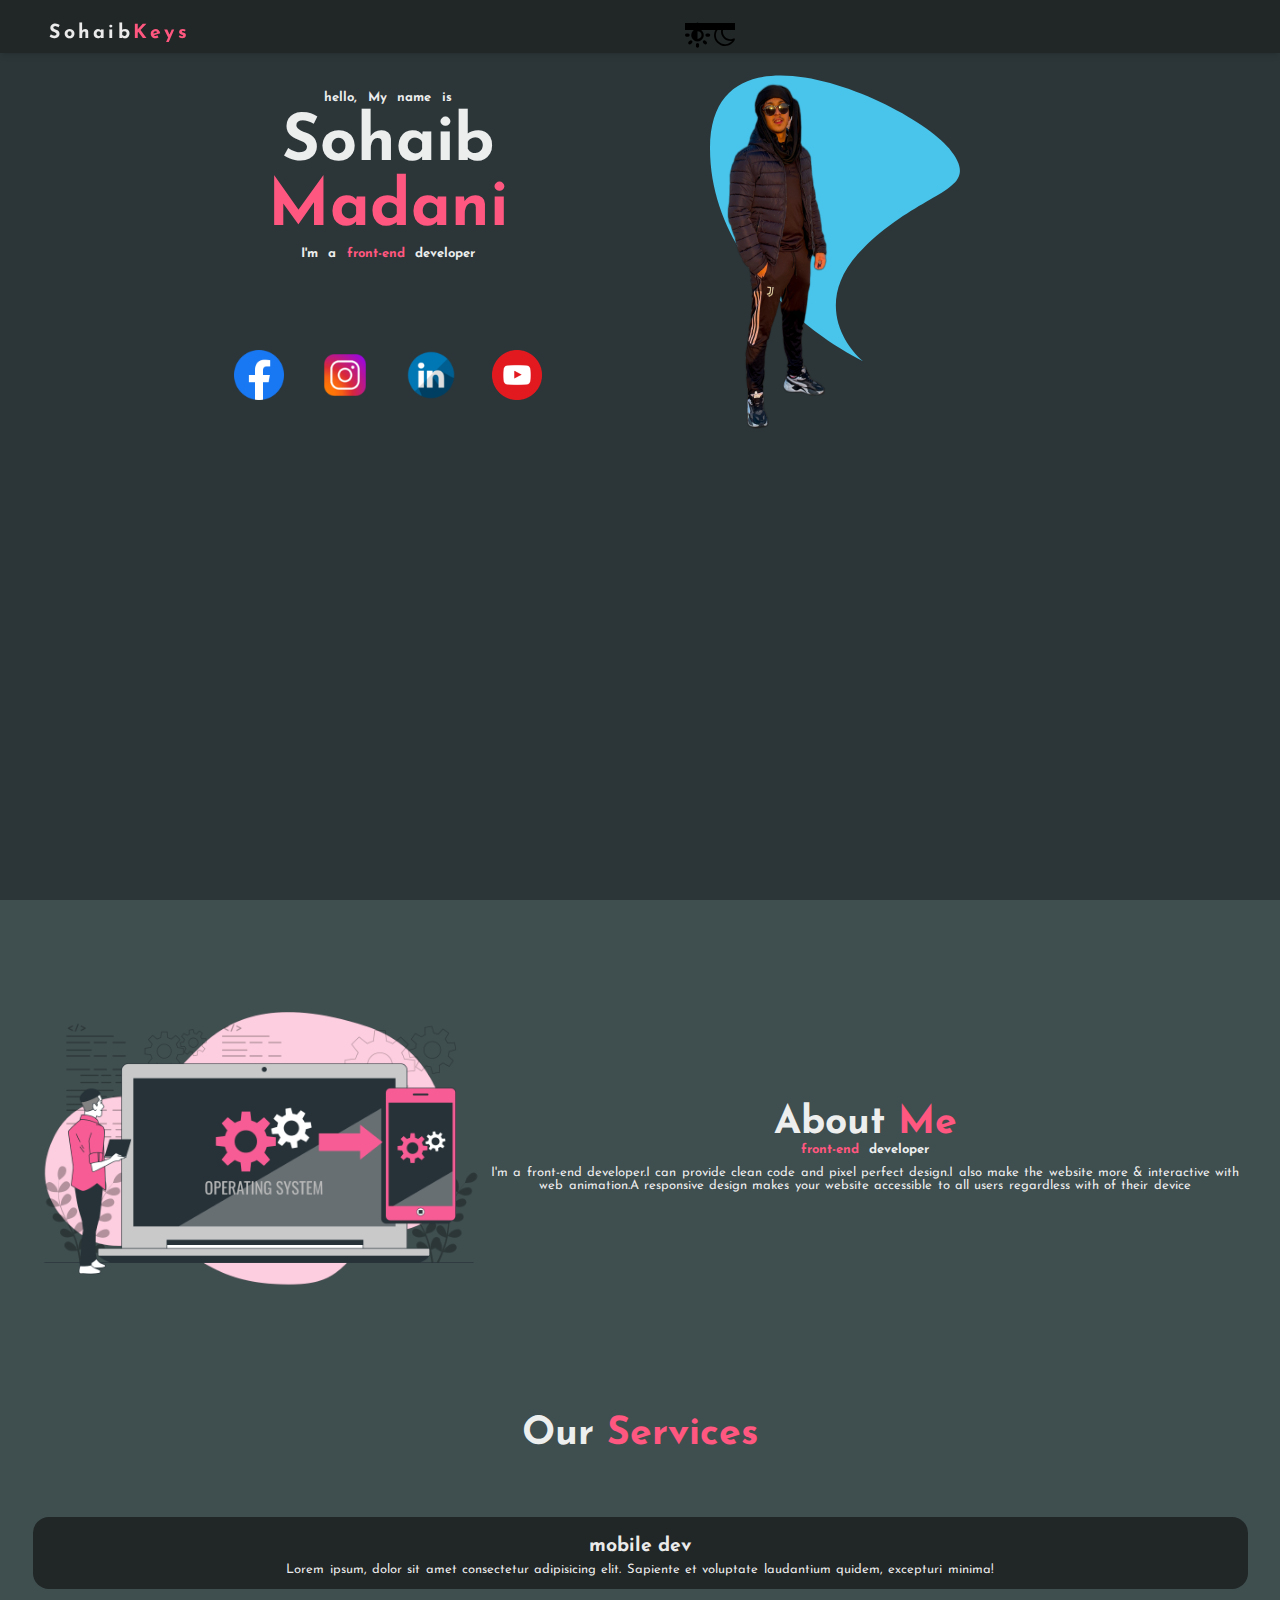
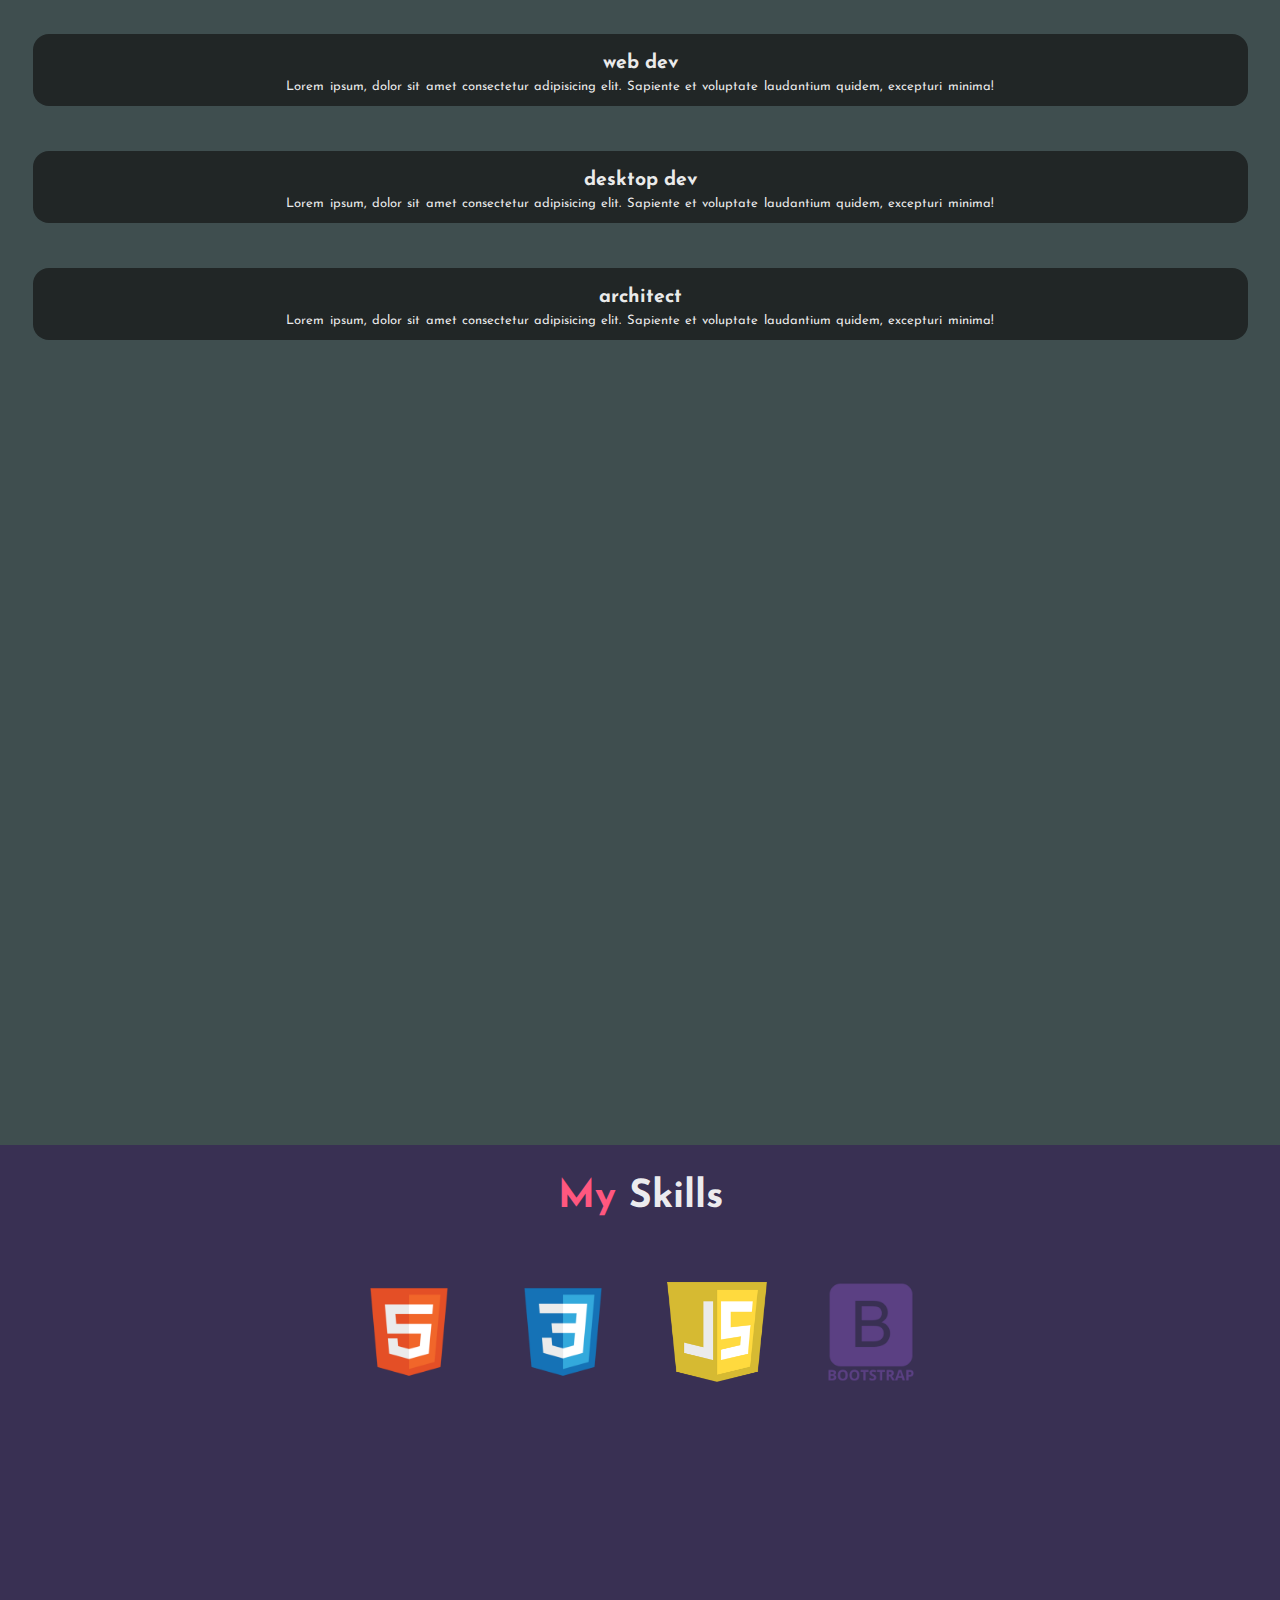
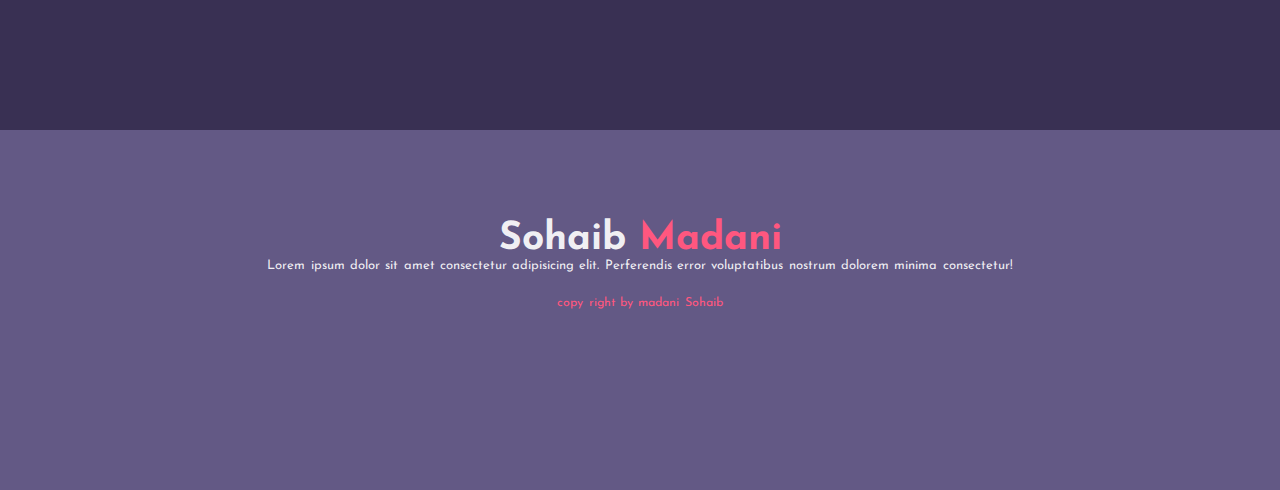
<file: test_n1.html>
<!DOCTYPE html>
<html lang="en">
<head>
    <meta charset="UTF-8">
    <meta http-equiv="X-UA-Compatible" content="IE=edge">
    <link rel="preconnect" href="https://fonts.googleapis.com">
    <link rel="preconnect" href="https://fonts.gstatic.com" crossorigin>
    <link href="https://fonts.googleapis.com/css2?family=Barlow+Condensed&family=Cairo:wght@700&family=Inter:wght@500;600;900&family=Josefin+Sans:wght@100;200;300;400;500;600;700&family=Lato:wght@300&family=League+Spartan:wght@400;500;700&family=Nerko+One&family=Open+Sans&family=Padauk&family=Playfair+Display:wght@900&family=Roboto+Condensed&display=swap" rel="stylesheet">
    <meta name="viewport" content="width=device-width, initial-scale=1.0">
    <link rel="stylesheet" href="test_n1.css">
    <link rel="stylesheet" href="MdiaQuery.css">
    <link rel="icon" href="../img/browserIcon.png">
    <link rel="stylesheet" href="../iconz/icoons/dark-style.css">
    <link rel="stylesheet" href="https://cdnjs.cloudflare.com/ajax/libs/font-awesome/6.3.0/css/all.min.css" integrity="sha512-SzlrxWUlpfuzQ+pcUCosxcglQRNAq/DZjVsC0lE40xsADsfeQoEypE+enwcOiGjk/bSuGGKHEyjSoQ1zVisanQ==" crossorigin="anonymous" referrerpolicy="no-referrer" />

    <title>SohaibKeys</title>
</head>
<body>
    <section class="home">

<nav >
            <h2>Sohaib<span>Keys</span></h2>
            <div id="sun_moon">
                <span class="icon-brightness-contrast"></span>
                <span class="icon-moon-o"></span>
            </div>
            <ul id="actions">
                <li><a href="#">home</a></li>
                <li><a href="#">about me</a></li>
                <li><a href="#">services</a></li>
                <li><a href="#">skills</a></li>
                <li><a href="#">contact me</a></li>
            </ul>
            <button class="btn">inscrez-vous
                <script src="https://cdn.lordicon.com/ritcuqlt.js"></script>
<lord-icon
    src="https://cdn.lordicon.com/mxzuvjjs.json"
    trigger="hover"
    style="width:25px;height:25px">
</lord-icon>
            </button>
            <button id="menu">
                <i class="fa-solid fa-bars"></i>
            </button>
            
</nav>
        <main class="s01">
            
                <div class="description">
                    <h4>hello, My name is</h4>
                <h1>sohaib <span>madani</span></h1>
                <h4>I'm a <span>front-end</span> developer</h4>
                <button class="btn">Download CV 
                    <script src="https://cdn.lordicon.com/ritcuqlt.js"></script>
<lord-icon class="downlord"
    src="https://cdn.lordicon.com/rxufjlal.json"
    trigger="hover"
    style="width:25px;height:25px">
</lord-icon>
                </button>
                <div class="social_media">
                    <ul>
                        <li><a href="#" target="_blank"><img src="../img/fb.png" alt=""></a></li>
                        <li><a href="#" target="_blank"><img src="../img/3721672-instagram_108066.png" alt=""></a></li>
                        <li><a href="#" target="_blank"><img src="../img/linkin_logo_icon_154491.png" alt=""></a></li>
                        <li><a href="#" target="_blank"><img src="../img/ytb (1).png" alt=""></a></li>
                        
                    </ul>
                    
                </div>
            </div>
            <div class="pics">
                <script src="https://cdn.lordicon.com/ritcuqlt.js"></script>

                <img src="../img/Blue Shape.svg" class="shape">
                <img src="../img/tinywow_IMG_0466_14697934.png" class="me">
            </div>
        </main>
    </section>
  <section class="about">

        <div class="pic">
         <img src="../img/Cross-platform software-bro.png" alt="">
        </div>
        <div class="description_about">
            <h1>about <span>me</span></h1>
            <h4><span>front-end</span> developer</h4>
            <p>I'm a front-end developer.I can provide clean code and pixel perfect design.I also make the website more & interactive with web animation.A responsive design makes your website accessible to all users regardless with of their device</p>    
        </div>
    </section>
    <section class="services">
        <h1 class="text_center">our <span>services</span></h1>
        <div class="box">
            <div class="card">
                <i class="fa-sharp fa-solid fa-person"></i>
                <h2>mobile dev</h2>
                <p>Lorem ipsum, dolor sit amet consectetur adipisicing elit. Sapiente et voluptate laudantium quidem, excepturi minima!</p>
            </div>
            <div class="card">
                <i class="fa-solid fa-code"></i>
                <h2>web dev</h2>
                <p>Lorem ipsum, dolor sit amet consectetur adipisicing elit. Sapiente et voluptate laudantium quidem, excepturi minima!</p>
            </div>
            <div class="card">
                <i class="fa-solid fa-display"></i>
                <h2>desktop dev</h2>
                <p>Lorem ipsum, dolor sit amet consectetur adipisicing elit. Sapiente et voluptate laudantium quidem, excepturi minima!</p>
            </div>
            <div class="card">
                <i class="fa-solid fa-sitemap"></i>
                <h2>architect</h2>
                <p>Lorem ipsum, dolor sit amet consectetur adipisicing elit. Sapiente et voluptate laudantium quidem, excepturi minima!</p>
            </div>
        </div>
        
    </section>

    
    <section class="skills">
        <div class="skill_img">
            <h1><span>my</span> skills</h1>
        <img src="../img/html.png" alt="">
        <img src="../img/css.png" alt="">
        <img src="../img/js.png" alt="">
        <img src="../img/bootstrap.png" alt="">
        </div>
        <img src="../img/Profile data-bro.png" class="skill_storyyet">
    </section>
    <footer>
        <div class="footer">
            <h1>sohaib <span>madani</span></h1>
        <p>Lorem ipsum dolor sit amet consectetur adipisicing elit. Perferendis error voluptatibus nostrum dolorem minima consectetur!</p>
        <div class="end"><p>copy right by madani Sohaib</div>
        </div>
    </footer> 
    <script src="test_n1.js"></script>
</body>
</html>
</file>
<file: test_n1.css>
:root[data-theme="dark"]{
    --primary:#FF577F;
    --secondary:rgba(255, 255, 255, 0.91);
    --bcg1:#2C3639;
    --bcg2:#3F4E4F;
    --bcg3:#18122B;
    --bcg4:#212626;
    --bcg5:#15131a;
    --bcg6:#443C68;
    --bcg7:#635985;
    --bcg8:#2C3333;
    --padding:8%;
    --mode-bg:#BFCCB5;
    --moon-mode-bg:transparent;
    --sun-mode-bg:#FEC868;
}
:root[data-theme="light"]{
    --primary:#FF577F;
    --secondary:black;
    --bcg1:white;
    --bcg2:white;
    --bcg3:white;
    --bcg4:white;
    --bcg5:white;
    --bcg6:white;
    --bcg7:white;
    --bcg8:white;
    --padding:8%;
    --mode-bg:#635985;
    --moon-mode-bg:#FEC868;
    --sun-mode-bg:transparent;
}

*{
    padding: 0;
    margin: 0;
    box-sizing: border-box;
    font-family: 'Josefin Sans', sans-serif;
    color: var(--secondary);
}
html{
    font-size: 16px;
}
 h1{
     font-size: 4rem;
     text-transform: capitalize;
 }
 h4{
     font-size: 1.5rem;
     word-spacing: 0.85rem;
 }
 p{
     font-size: 1.2rem;
     word-spacing: 0.125rem;
 
 }
nav{
    display: flex;
    justify-content:space-between;
    padding: 1.8rem 3.8rem;
}
nav h2{
    letter-spacing: 0.25rem;
}
ul{
    display: flex;
    text-transform: capitalize;
    transition: 2.5s;

}
li{
    margin:0 2rem;
    cursor: pointer;
    list-style: none;
}
li:hover{
    transform: scale(1.1);
}
li a{
    text-decoration: none;
    transition: 0.5s;

}
li a:hover{
    color:var(--primary);
   
}
span{
    color: var(--primary);
}
.btn{
    height: 35px;
    width: 140px;
    background-color:var(--primary);
    border-radius: 30px;
    outline: none;
    border: none;
    font-weight: bold;
    transition: 0.5s;
    cursor: pointer;
    text-transform: capitalize;
    font-weight: bold;
}
.btn:hover{
    background-color:transparent;
    border: 1px solid var(--primary);
}

/* <<<< <<<< <<<< <<<<< <<<<< HOME SECTION >>>> >>>> >>>> >>>> >>>> >>>> */


.home  {
    background-color:var(--bcg1);
    height: 100vh;
}
.home main{
    display: flex;
    padding: 0 3.8rem;
    justify-content: space-between;
    align-items: center;
    flex-grow: 1;
 }
.description .btn{
    margin-top: 50px;
}
.description h1{
    margin: 1.1rem 0;
}

.pics img{
    width: 350px;
    height: 525px;
}
.pics{
    position: relative;
    top: 15vh;
}
.pics:hover .shape{
    transform:translateY(-70px)
}
.pics:hover .me{
    transform:translateX(60px);
}
.shape{
    position: relative;
    left: 150px;
    top: -13vh;
    cursor:pointer;
   transition: 1s ease;
}
.me{
   position: relative;
   right: 150px; 
   top: -10vh;
   cursor:pointer;
   transition: 0.5s ease-out;
}
.social_media img{
    height: 50px;
    width: 50px;
    transition:0.3s;
    margin-top: 70px;
}
.social_media img:hover{
    transform: scale(1.185);
 }

/* <<<< <<<< <<<< <<<<< <<<<< ABOUT SECTION >>>> >>>> >>>> >>>> >>>> >>>> */
#menu {
    display: none;
    padding: 0;
    border: none;
    outline: none;
    cursor: pointer;
    position: relative;
    background-color:transparent;
    transition: 0.3s;
}
#menu i{
    color: var(--secondary);
    width: 30px;
}
/* <<<< <<<< <<<< <<<<< <<<<< ABOUT SECTION >>>> >>>> >>>> >>>> >>>> >>>> */
.about  {
    background-color:var(--bcg2);
    height: 90vh;
    display: flex;
    justify-content: space-between;
    align-items: center;
    padding:  var(--padding); 
} 
.about img{
    height: 450px;
    width: 450px;
}
.about .description_about{
    width: 50%;
}
.about p {
    margin-top: 10px;
}


/* <<<< <<<< <<<< <<<<< <<<<< SERVICES SECTION >>>> >>>> >>>> >>>> >>>> >>>> */


.services{
    background-color:var(--bcg2);
    height: 90vh;
    padding: 1.5rem var(--padding);
    display: flex;
    flex-direction: column;
}
.text_center{
    text-align: center;
}
.services .box{
    display: flex;
    column-gap: 2rem;
    margin-top: 17vh;
   
}
.services .box .card{
    background-color:var(--bcg4);
    padding: 1rem 1.5rem;
    border-radius: 16px;
    text-align: center;
    display: flex;
    flex-direction: column;
    row-gap: 0.5rem;
}
.services p{
   font-size: 1rem; 
}
.services i{
   font-size: 2.5rem; 
   color:#FF577F;
}
.skill_storyyet{
    height: 350px;
    width: 350px;
}

/* <<<< <<<< <<<< <<<<< <<<<< SKILLS SECTION >>>> >>>> >>>> >>>> >>>> >>>> */

.skills{
    display: flex;
    background:var(--bcg5);
    padding: var(--padding);
    justify-content: space-between;
}
.skills h1{
    margin-bottom: 15px;
}
.skill_img{
    width: 70%;
}
.skill_img img{
    width: 120px;
    height: 120px;
    margin: 100px 25px;
}

/* <<<< <<<< <<<< <<<<< <<<<< FOOTER SECTION >>>> >>>> >>>> >>>> >>>> >>>> */

footer{
    background-color:var(--bcg7);
   
}
.footer{
    display: flex;
    justify-content: center;
    align-items: center;
    flex-direction: column;
    height: 40vh;
}
.end p{
    margin-top: 25px;
    color: var(--primary);
    font-size: 0.95rem;
}
.btn{
    display: flex;
    justify-content: space-around;
    align-items: center;
}
/* .light_mode{
    background-color: white !important;
    color: black !important;
} */

/* #sun_moon{
    background-color: transparent;
    border: 00.5px solid black;
    border-radius: 8px;
    
} */
#sun_moon{
    background-color:black ;
}
#sun_moon span{
    color: black;
    font-size: 25px;
    z-index: 10;
   }
   .icon-brightness-contrast{
    position: relative;
   }
   .icon-brightness-contrast::after{
      content: "";
      background-color:var(--sun-mode-bg);
      height: 31px;
      width: 31px;
      border-radius: 50%;
      position: absolute;
      right: 8px;
      top: 2px;
      z-index: -1;
      transition: 1s;
   }
   .icon-moon-o{
      position: relative;
       z-index: 10;
   }
   .icon-moon-o::after{
      content: "";
      background-color:var(--moon-mode-bg);
      height: 31px;
      width: 31px;
      border-radius: 50%;
      position: absolute;
      right: -6px;
      top: -3px;
      z-index: -1;
      transition: 1s;
   
   }
</file>
<file: MdiaQuery.css>
:root{
    --primary:#FF577F;
    --secondary:rgba(255, 255, 255, 0.91);
    --bcg1:#2C3639;
    --bcg2:#3F4E4F;
    --bcg3:#18122B;
    --bcg4:#212626;
    --bcg5:#393053;
    --bcg6:#443C68;
    --bcg7:#635985;
    --bcg8:#2C3333;
    --padding:8%;
}
@media screen and (max-width:575px){
    :root{
        --padding:2.5rem ;
    }
    html{
        font-size: 13px;
    }
h1{
    font-size: 3rem;
}
h4{
    font-size: 1rem;
    word-spacing: 0.5rem;
}
li{
    margin: 0 1rem ;
}
p{
    font-size: 1rem;
    word-spacing: 0.100rem;

}
.home{
    height: 65vh;
}
.home .btn,
.home .pics{
    display: none;
}
.home nav{
    z-index: 100;
    position: fixed;
    top: 0;
    left: 0;
    background-color:#212626;
    width: 100%;
    height: 53px;
}
.home nav ul{
    position: fixed;
    display: none;
    height: 100vh;
    width: 100vw;
    background-color:#212626;
    top: 0;
    left: 0;
}
.home nav ul.this_is_active{
    display: block;
}

.home nav ul li{
    margin:  50px ;
}
.home ul li{
    display: block;
    margin: 0  18px ;
    text-align: center;
}


.home main{
    display: flex;
 }
.description{
    margin-top: 6.25vh;
    padding-top: 35px;
}
 .description h1{
    margin: 0.5rem 0;
}
.description ul{
    margin-top: 90px;
}
.home h1{
    font-size: 5rem;
}
 .home h1 span{
    display: block;
 }
 
 #menu{
    display: inline-block;
 }
 #menu.this_is_active{
    transform: rotate(810deg) scale(1.75);
 }
 /* ----------------about---------------- */
 .about{
    height: 35vh;
 }
.about .pic{
    display: none;
}

.about .description_about{
    width: 99%;
}
 /* ----------------services---------------- */
 .services{
    height: 100vh;
 }
 .services .box{
    flex-direction: column;
    row-gap: 5vh;
    margin-top: 7vh;
 }
 /* ----------------skills---------------- */
.skills{
   height: 65vh ;
   text-align: center;
}
 .skill_storyyet{
    display: none;
 }
 .skill_img{
    width: 100%;
}
.skill_img img{
    width: 100px;
    height: 100px;
    margin: 50px 25px;
}
.footer{
    display: flex;
    justify-content: start;
    align-items: center;
    text-align: center;
    padding-top: 10vh;
    height: 40vh;
}
.end p{
    margin-top: 25px;
    color: #FF577F;
    font-size: 0.95rem;
}
}
@media (min-width:576px) and (max-width:947px){
  
    :root{
        --padding:2.5rem ;
    }
    html{
        font-size: 13px;
    }
h1{
    font-size: 3rem;
}
h4{
    font-size: 1rem;
    word-spacing: 0.5rem;
}
li{
    margin: 0 1rem ;
}
p{
    font-size: 1rem;
    word-spacing: 0.100rem;

}
.home main{
    justify-content: center;
    align-items: center;
    text-align: center;
 }
 .social_media img{
    margin-top: 00px;
}
.home .btn,
.home .pics{
    display: none;
}
.home nav{
    z-index: 100;
    position: fixed;
    background-color:#212626;
    width: 100%;
  

    height: 53px;
    box-shadow: 0 4px 6px -1px rgb(0 0 0 / 0.1), 0 2px 4px -2px rgb(0 0 0 / 0.1);}
.home nav ul{
    position: fixed;
    display: none;
    height: 100vh;
    width: 100vw;
    background-color:#212626;
    top: 0;
    left: 0;
}
.home nav ul.this_is_active{
    display: block;
}

.home nav ul li{
    margin:  50px ;
}
.home ul li{
    display: block;
    margin: 0  18px ;
    text-align: center;
}


.home main{
    display: flex;
 }
.description{
    margin-top: 6.25vh;
    padding-top: 35px;
}
 .description h1{
    margin: 0.5rem 0;
}
.description ul{
    margin-top: 90px;
}
.home h1{
    font-size: 5rem;
}
 .home h1 span{
    display: block;
 }
 
 #menu{
    display: inline-block;
 }
 #menu.this_is_active{
    transform: rotate(90deg) scale(1.37);
 }
 /* ----------------about---------------- */
 .about{
    text-align: center;
    height: 55vh;
 }
.about .pic{
    display: none;
}
.about .description_about{
    width: 99%;
}
 /* ----------------services---------------- */
 .services{
    height: 150vh;
 }
 .services .box{
    flex-direction: column;
    row-gap: 5vh;
    margin-top: 7vh;
 }
 /* ----------------skills---------------- */
.skills{
   height: 65vh ;
   text-align: center;
}
 .skill_storyyet{
    display: none;
 }
 .skill_img{
    width: 100%;
}
.skill_img img{
    width: 100px;
    height: 100px;
    margin: 50px 25px;
}
.footer{
    display: flex;
    justify-content: start;
    align-items: center;
    text-align: center;
    padding-top: 10vh;
    height: 40vh;
}
.end p{
    margin-top: 25px;
    color: #FF577F;
    font-size: 0.95rem;
}
  
}
@media (min-width:948px) and (max-width:1284px){

  
    :root{
        --padding:2.5rem ;
    }
    html{
        font-size: 13px;
    }
h1{
    font-size: 3rem;
}
h4{
    font-size: 1rem;
    word-spacing: 0.5rem;
}
li{
    margin: 0 1rem ;
}
p{
    font-size: 1rem;
    word-spacing: 0.100rem;

}
.home main{
    justify-content: center;
    align-items: center;
    text-align: center;
 }
 .social_media img{
    margin-top: 00px;
}
.home .btn{
    display: none;
}
.home nav{
    z-index: 1000;
    position: fixed;
    
    background-color:#212626;
    width: 100%;
    height: 53px;
    box-shadow: 0 4px 6px -1px rgb(0 0 0 / 0.1), 0 2px 4px -2px rgb(0 0 0 / 0.1);}
.home nav ul{
    position:absolute;
    display: none;
    height: 100vh;
    width: 25vw;
    background-color:#212626;
    top: 0;
    right: 0;

}
.home nav ul.this_is_active{
    display: block;
}

.home nav ul li{
    margin:  50px ;
}
.home ul li{
    display: block;
    margin: 0  18px ;
    text-align: center;
}


.home main{
    display: flex;
 }
.description{
    margin-top: 6.25vh;
    padding-top: 35px;
}
 .description h1{
    margin: 0.5rem 0;
}
.description ul{
    margin-top: 90px;
}
.home h1{
    font-size: 5rem;
}
 .home h1 span{
    display: block;
 }
 .pics img{
    width: 250px;
    height: 375px;
}
 #menu{
    display: inline-block;
 }
 #menu.this_is_active{
    transform: rotate(90deg) scale(1.37);
 }
 /* ----------------about---------------- */
 .about{
    text-align: center;
    height: 55vh;
 }
.about .pic {
    width: 50%;
}
.about .description_about{
    width: 99%;
}
 /* ----------------services---------------- */
 .services{
    height: 150vh;
 }
 .services .box{
    flex-direction: column;
    row-gap: 5vh;
    margin-top: 7vh;
 }
 /* ----------------skills---------------- */
.skills{
   height: 65vh ;
   text-align: center;
}
 .skill_storyyet{
    display: none;
 }
 .skill_img{
    width: 100%;
}
.skill_img img{
    width: 100px;
    height: 100px;
    margin: 50px 25px;
}
.footer{
    display: flex;
    justify-content: start;
    align-items: center;
    text-align: center;
    padding-top: 10vh;
    height: 40vh;
}
.end p{
    margin-top: 25px;
    color: #FF577F;
    font-size: 0.95rem;
}
  

}
</file>
<file: iconz/icoons/dark-style.css>
@font-face {
  font-family: 'icomoon';
  src:  url('fonts/icomoon.eot?4dw1ml');
  src:  url('fonts/icomoon.eot?4dw1ml#iefix') format('embedded-opentype'),
    url('fonts/icomoon.ttf?4dw1ml') format('truetype'),
    url('fonts/icomoon.woff?4dw1ml') format('woff'),
    url('fonts/icomoon.svg?4dw1ml#icomoon') format('svg');
  font-weight: normal;
  font-style: normal;
  font-display: block;
}

[class^="icon-"], [class*=" icon-"] {
  /* use !important to prevent issues with browser extensions that change fonts */
  font-family: 'icomoon' !important;
  speak: never;
  font-style: normal;
  font-weight: normal;
  font-variant: normal;
  text-transform: none;
  line-height: 1;

  /* Better Font Rendering =========== */
  -webkit-font-smoothing: antialiased;
  -moz-osx-font-smoothing: grayscale;
}

.icon-moon-o:before {
  content: "\f186";
}
.icon-brightness-contrast:before {
  content: "\e9d6";
}
.icon-facebook2:before {
  content: "\ea91";
}
.icon-instagram:before {
  content: "\ea92";
}
.icon-twitter:before {
  content: "\ea96";
}
.icon-youtube1:before {
  content: "\ea9d";
}
</file>
